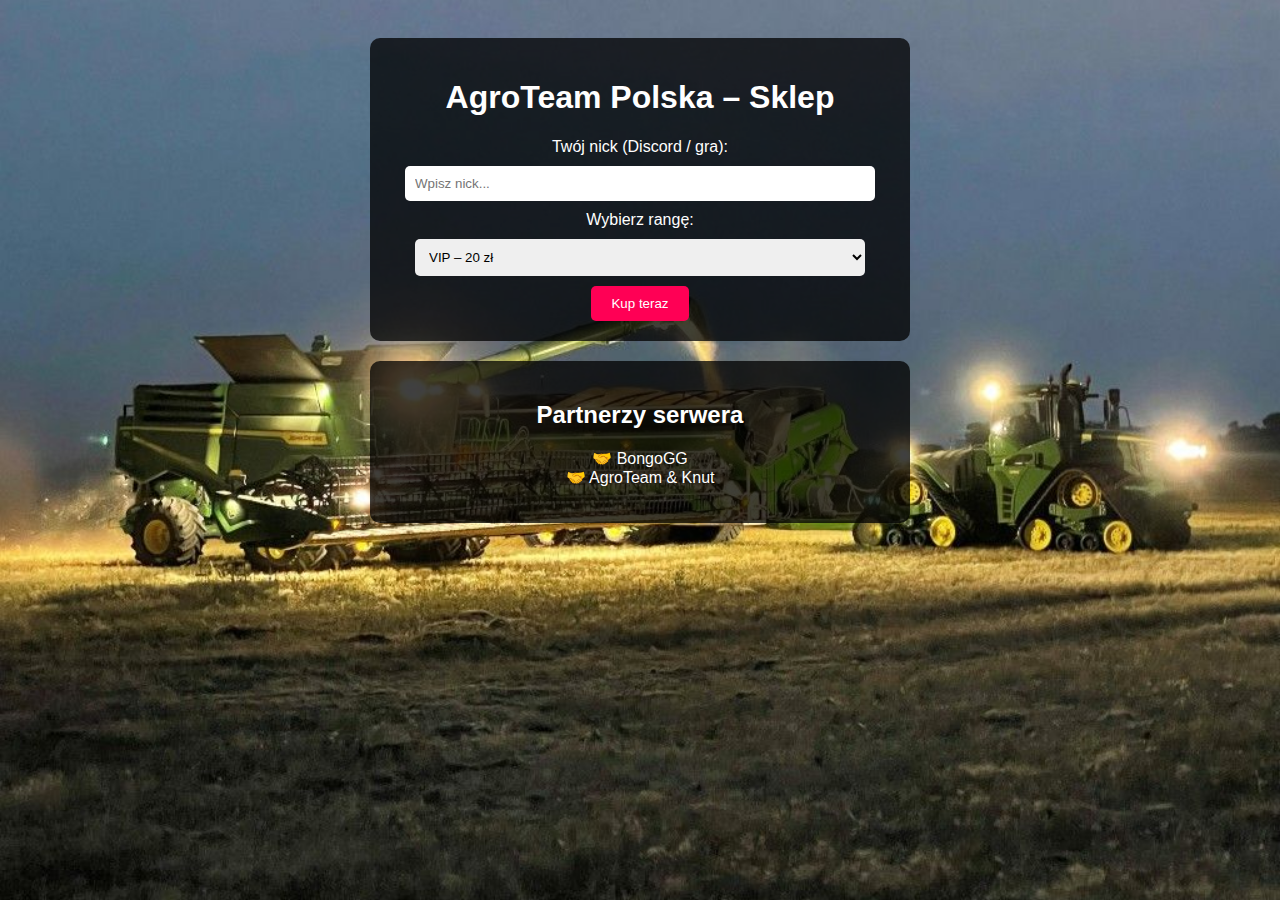
<file: index.html>
<!DOCTYPE html>
<html lang="pl">
<head>
  <meta charset="UTF-8" />
  <meta name="viewport" content="width=device-width, initial-scale=1.0"/>
  <title>AgroTeam Sklep</title>
  <link rel="stylesheet" href="style.css" />
</head>
<body>
  <div class="container">
    <h1>AgroTeam Polska – Sklep</h1>
    <label for="nick">Twój nick (Discord / gra):</label>
    <input type="text" id="nick" placeholder="Wpisz nick..." required>

    <label for="ranga">Wybierz rangę:</label>
    <select id="ranga">
      <option value="VIP|20">VIP – 20 zł</option>
      <option value="PREMIUM|35">PREMIUM – 35 zł</option>
      <option value="WŁAŚCICIEL|100">WŁAŚCICIEL – 100 zł</option>
    </select>

    <button onclick="przejdz()">Kup teraz</button>
  </div>

  <div class="container">
    <h2>Partnerzy serwera</h2>
    <ul style="list-style: none; padding: 0;">
      <li>🤝 BongoGG</li>
      <li>🤝 AgroTeam & Knut</li>
    </ul>
  </div>

  <script>
    function przejdz() {
      const nick = document.getElementById("nick").value.trim();
      const rangaInfo = document.getElementById("ranga").value;
      const [ranga, kwota] = rangaInfo.split("|");

      if (!nick) {
        alert("Podaj swój nick!");
        return;
      }

      const url = `przelew.html?nick=${encodeURIComponent(nick)}&ranga=${encodeURIComponent(ranga)}&kwota=${encodeURIComponent(kwota)}`;
      window.location.href = url;
    }
  </script>
</body>
</html>
</file>
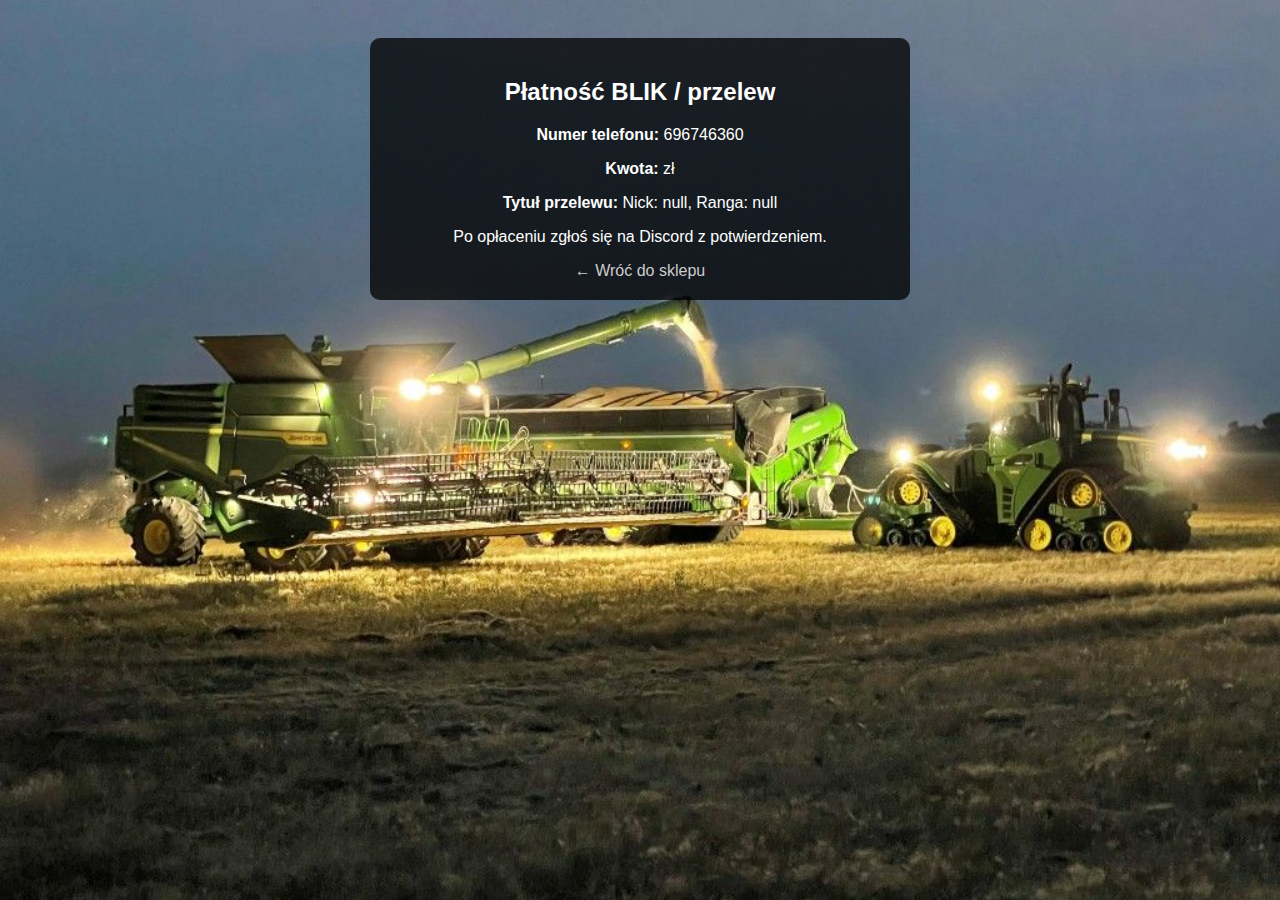
<file: przelew.html>
<!DOCTYPE html>
<html lang="pl">
<head>
  <meta charset="UTF-8">
  <meta name="viewport" content="width=device-width, initial-scale=1.0"/>
  <title>Płatność</title>
  <link rel="stylesheet" href="style.css" />
</head>
<body>
  <div class="container">
    <h2>Płatność BLIK / przelew</h2>
    <p><strong>Numer telefonu:</strong> <span>696746360</span></p>
    <p><strong>Kwota:</strong> <span id="kwota">...</span> zł</p>
    <p><strong>Tytuł przelewu:</strong> <span id="tytul">...</span></p>
    <p>Po opłaceniu zgłoś się na Discord z potwierdzeniem.</p>
    <a href="index.html">← Wróć do sklepu</a>
  </div>

  <script>
    const params = new URLSearchParams(window.location.search);
    const nick = params.get("nick");
    const ranga = params.get("ranga");
    const kwota = params.get("kwota");

    document.getElementById("kwota").textContent = kwota;
    document.getElementById("tytul").textContent = `Nick: ${nick}, Ranga: ${ranga}`;
  </script>
</body>
</html>
</file>
<file: style.css>
body {
  background-image: url('background.jpg');
  background-size: cover;
  background-repeat: no-repeat;
  background-attachment: fixed;
  background-position: center;
  color: white;
  font-family: Arial, sans-serif;
  text-align: center;
  padding: 30px;
}

.container {
  max-width: 500px;
  margin: auto;
  background: rgba(0, 0, 0, 0.75);
  padding: 20px;
  border-radius: 10px;
  margin-bottom: 20px;
}

input, select {
  padding: 10px;
  margin: 10px 0;
  width: 90%;
  border-radius: 5px;
  border: none;
}

button {
  padding: 10px 20px;
  background-color: #ff0055;
  color: white;
  border: none;
  border-radius: 5px;
  cursor: pointer;
}

a {
  color: #ccc;
  text-decoration: none;
}
</file>
